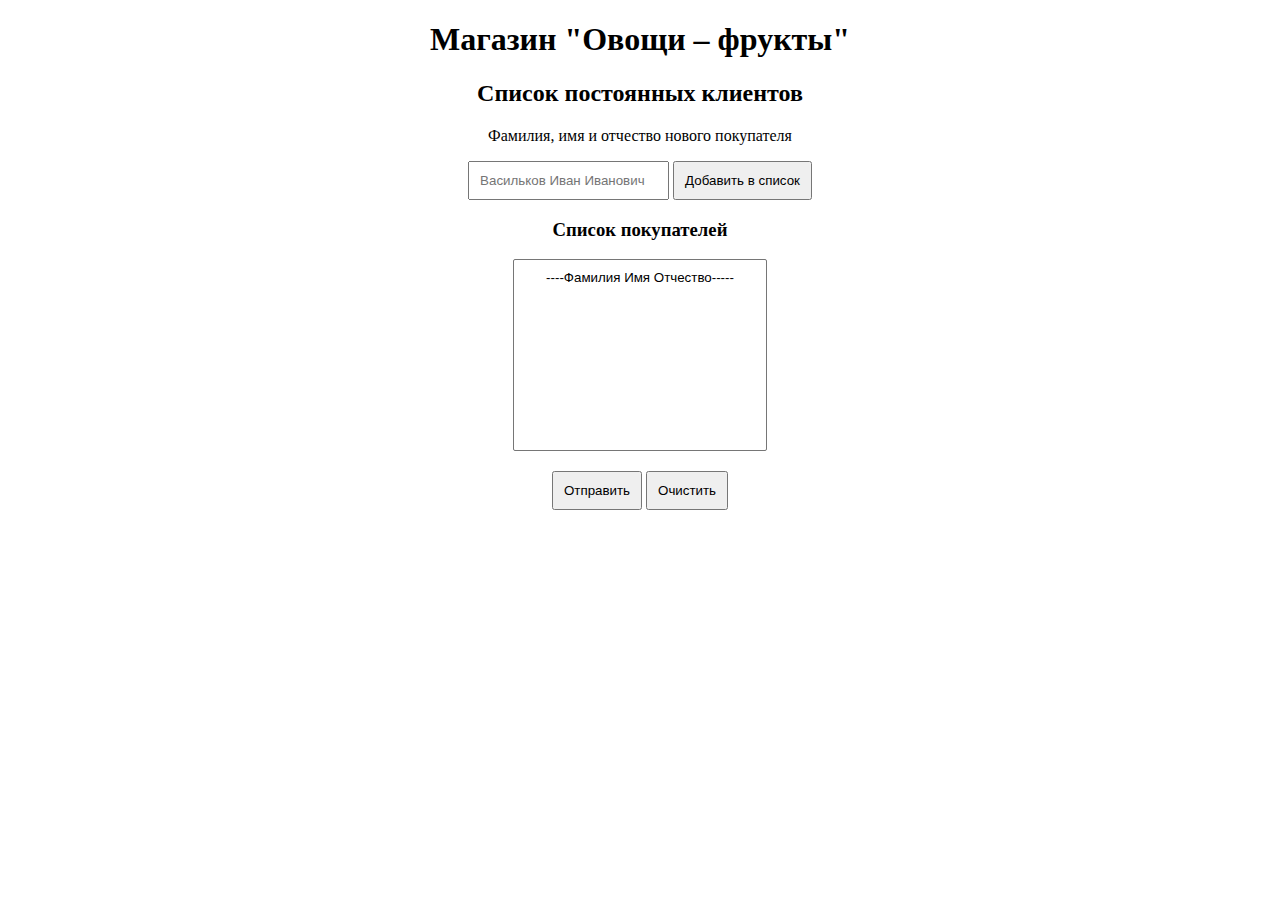
<file: lr2/index.html>
<!DOCTYPE html>
<html lang="en">
<head>
    <meta charset="UTF-8">
    <meta name="viewport" content="width=device-width, initial-scale=1.0">
    <title>Document</title>
    <link rel="stylesheet" href="style.css">
</head>
<body>
    <h1 class="main_h" >Магазин "Овощи – фрукты"</h1>
    <h2 class="second_h" >Список постоянных клиентов</h2>
    <form name="Form1" id="Form12" action="main1.php" method="post" onsubmit="return saveFormResults(Form12)">
        <label >
            Фамилия, имя и отчество нового покупателя
            <p class="lp">
                <input type="text"  placeholder="Васильков Иван Иванович" id="name" name="name">
                <button id="newuser" type="button" onclick="return pushForm(Form12)">Добавить в список</button>
            </p>
        </label>
        <h3>Список покупателей</h3>
        <select name="list" id="listu" size="10">
            <option >----Фамилия Имя Отчество-----</option>
        </select>
        <input type="hidden" name="ServerNameList" value="" >
        <button type="submit" >Отправить</button>
        <button type="reset" id="reset" onclick="return clearForm(Form12)">Очистить</button>
    </form>

    <script src="main1.js"></script>
</body>
</html>
</file>
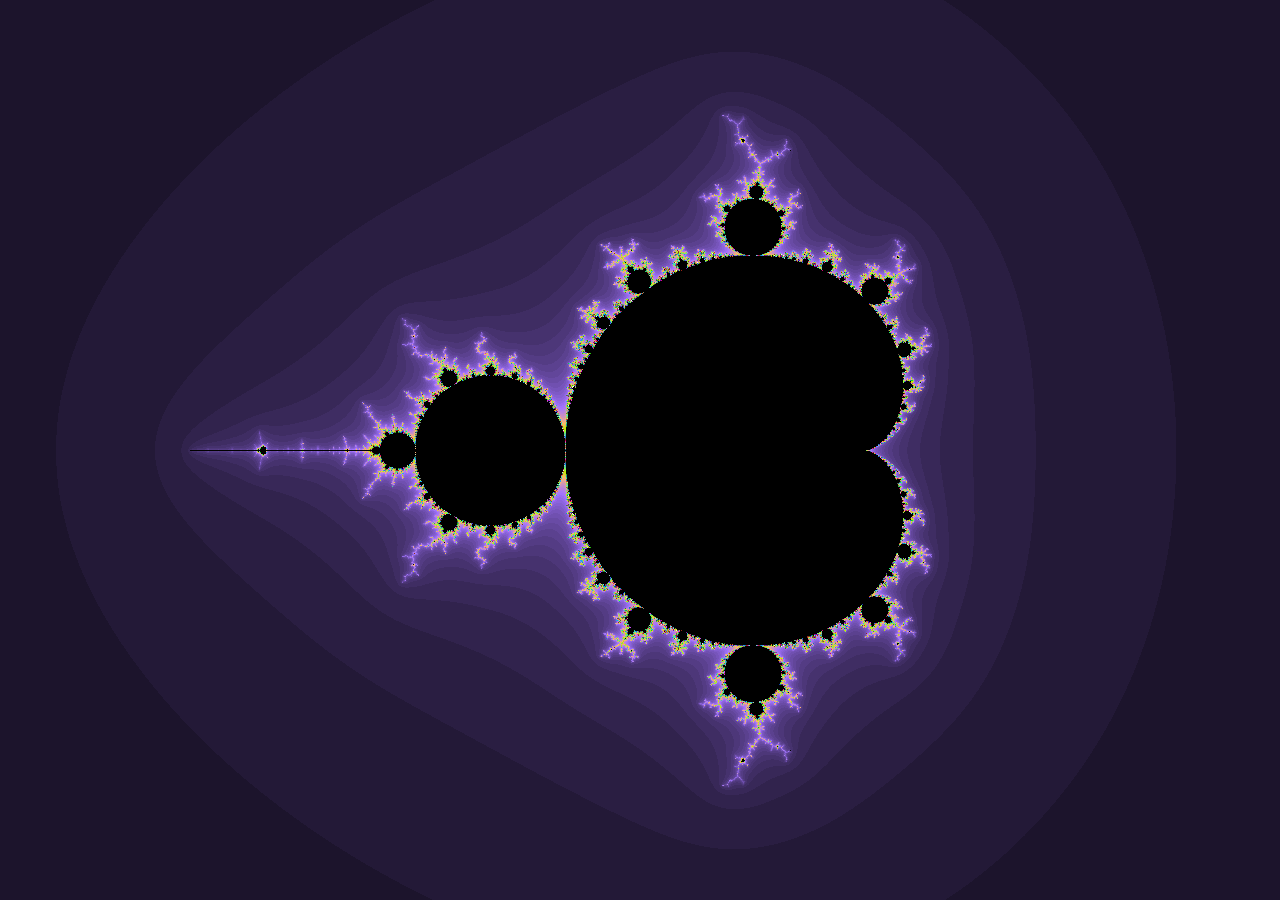
<file: Mandel/index.html>
<!doctype html>
<html lang="en">
<head>
<title>Проводник фракталов</title>
<meta charset="utf-8">
<link rel="stylesheet" href="fractal.css">
<script src="mandellib.js"></script>
<script src="mandel.js"></script>
</head>
<body>
<canvas id="fractal" width="800" height="600"></canvas>
</body>
</html>
</file>
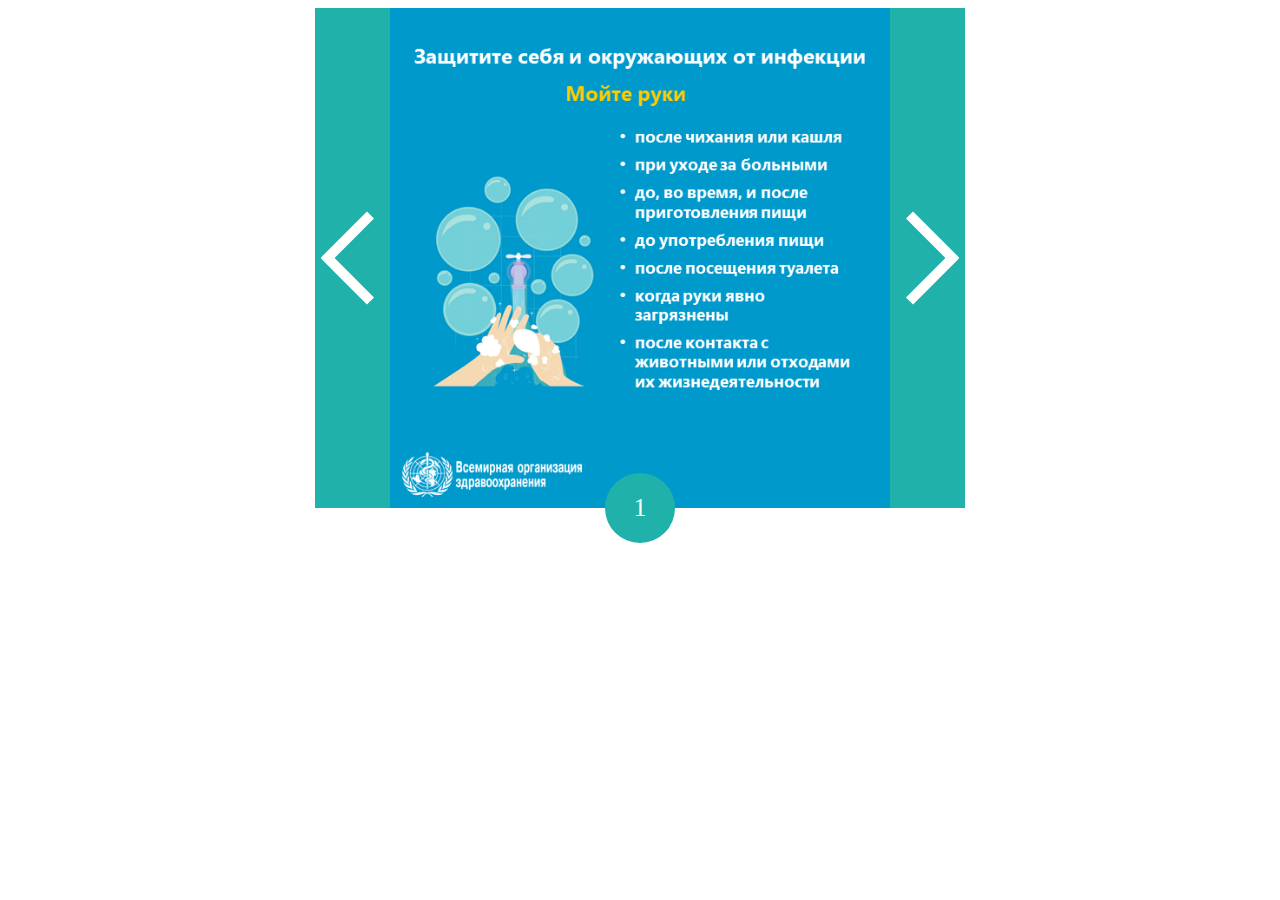
<file: slider/index.html>
<!DOCTYPE html>
<html lang="en">
<head>
    <meta charset="UTF-8">
    <meta name="viewport" content="width=device-width, initial-scale=1.0">
    <title>Document</title>
    <link rel="stylesheet" href="style.css">
</head>
<body>
    <section class="port">
        <div class="viewport">
            <script>
                document.write('<ul type="none" class="slider_wrap" data-current="0"">');
                for (var i = 1; i <= 5; i++)
                    document.write('<li class="slide"><img src="slider/ncov' + i + '.png" alt="Правила борьбы с короновирусом" /></li>');
                document.write("</ul>");
            </script>
        </div>
        <span class="index">1</span>
        <a  class="arrow prev_slide"> </a>
        <a  class="arrow next_slide"> </a>
    </section>
<script src="jquery-3.4.1.min.js"></script>
<script src="main.js"></script>
</body>
</html>
</file>
<file: lr2/style.css>
.main_h,
.second_h,
#Form12
{
    text-align: center;
}
#name{
    padding: 10px;
}
button
{
    padding: 10px;
    cursor: pointer;
}
#listu{
    display: block;
    margin: 0 auto;
    margin-bottom: 20px;
    padding: 10px 30px;
}
</file>
<file: Mandel/fractal.css>
html, body, canvas {
	width: 100%;
	height: 100%;
	margin: 0px;
	padding: 0px;
}

canvas {
	display: block;
}
</file>
<file: slider/style.css>
.port{
    position: relative;
    width: 650px;
    height: 500px;
    margin: 0 auto;
    background-color: lightseagreen;
}
.viewport{
    height: 500px;
    width: 500px;
    overflow: hidden;
    position: relative;
    margin: 0 auto;
    box-sizing: border-box;
}
.slider_wrap{
    list-style: none;
    height: 500px;
    position: absolute;
    left: 0;
    top: 0;
    margin: 0;
    padding: 0;
}
.slide{
    float: left;
    width: 500px;
    box-sizing: border-box;
    height: 500px;
    background: #9dd;
    margin: 0;
    padding: 0;

}
.slide img{
    width: 100%;
    height: 100%;
}

.arrow{
    position: absolute;
    width: 65px;
    height: 100px;
    text-decoration: none;
    font-size: 40px;
    cursor: pointer;
    top: 50%;
    transform: translate(0,-50%);
}
.prev_slide{
    left: 0;
}
.next_slide{
    right: 0;
}
.prev_slide::after{
    position: absolute;
    content: "";
    top:25%;
    left: 0;
    width: 65px;
    height: 10px;
    background-color:#fff;
    transform: rotate(-45deg);
}
.prev_slide::before{
  position: absolute;
  content: "";
  bottom:25%;
  left: 0;
  width: 65px;
  height: 10px;
  background-color: #fff;
  transform: rotate(45deg);
}
.next_slide::after{
  position: absolute;
  content: "";
  top:25%;
  right: 0;
  width: 65px;
  height: 10px;
  background-color: #fff;
  transform: rotate(45deg);
}
.next_slide::before{
position: absolute;
content: "";
bottom:25%;
right: 0;
width: 65px;
height: 10px;
background-color: #fff;
transform: rotate(-45deg);
}
.index{
    display: flex;
    justify-content: center;
    align-items: center;
    position: absolute;
    bottom:0;
    width: 70px;
    height: 70px;
    background-color: lightseagreen;
    color:#fff;
    font-size: 25px;
    border-radius: 50%;
    left: 50%;
    transform: translate(-50%,50%);
}
</file>
